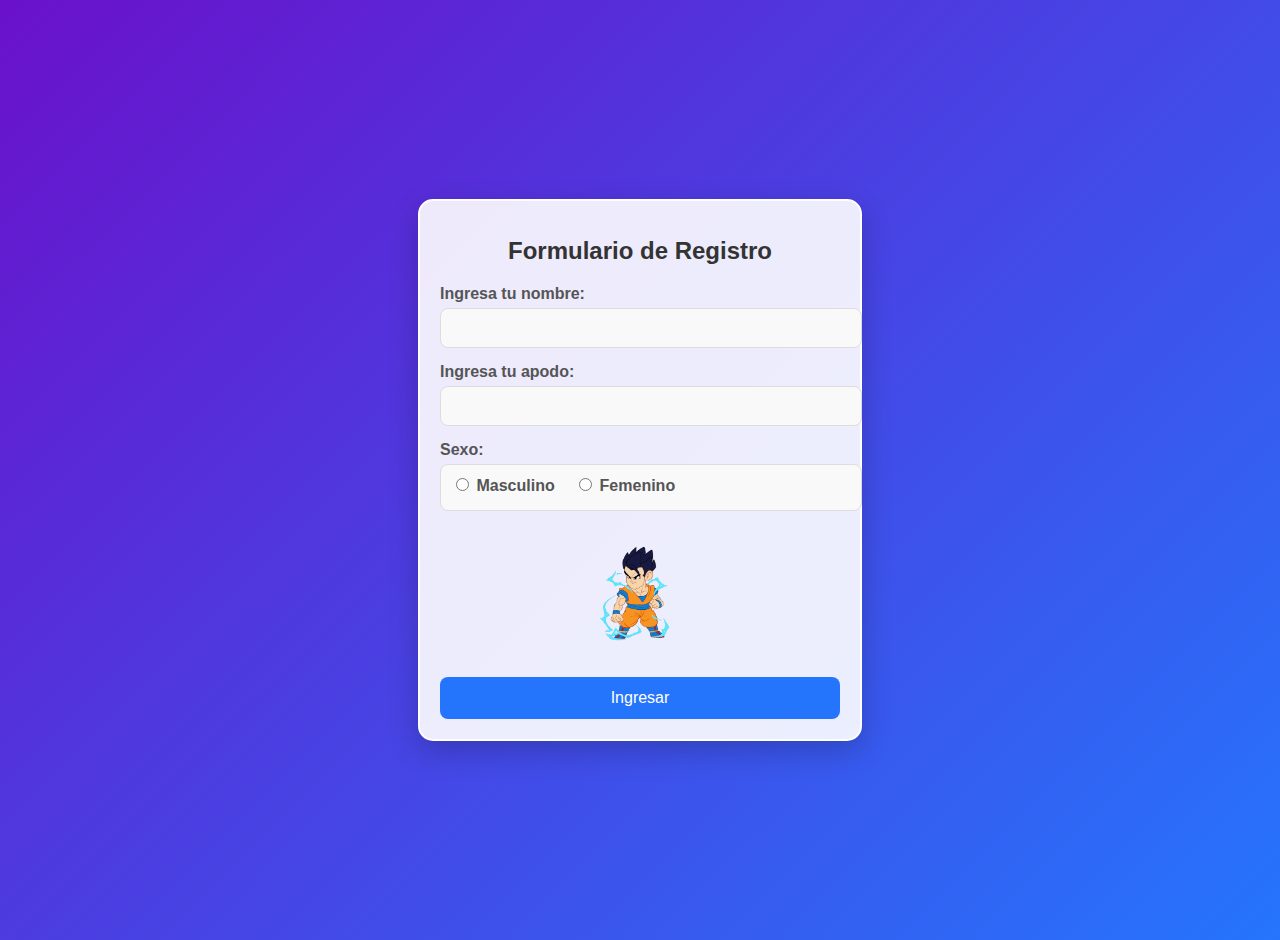
<file: index.html>
<!DOCTYPE html>
<html lang="es">

<head>
    <meta charset="UTF-8">
    <meta name="viewport" content="width=device-width, initial-scale=1.0">
    <title>Formulario Dinámico</title>
    <link rel="stylesheet" href="styless/styles.css">
</head>

<body>
    <div class="form-container">
        <h1>Formulario de Registro</h1>
        <form id="registroForm">
            <div class="form-group">
                <label for="nombre">Ingresa tu nombre:</label>
                <input type="text" id="nombre" name="nombre" required>
            </div>
            <div class="form-group">
                <label for="apodo">Ingresa tu apodo:</label>
                <input type="text" id="apodo" name="apodo" required>
            </div>
            <div class="form-group">
                <label>Sexo:</label>
                <div class="sexo-options">
                    <label><input type="radio" name="sexo" value="masculino" required> Masculino</label>
                    <label><input type="radio" name="sexo" value="femenino" required> Femenino</label>
                </div>
            </div>
            <img src="img/goku_3.gif" alt="Imagen decorativa" class="form-image">
            <button type="submit" class="ingresar-btn">Ingresar</button>
        </form>
    </div>
    <script src="scrypts/scrypt.js"></script>
</body>

</html>
</file>
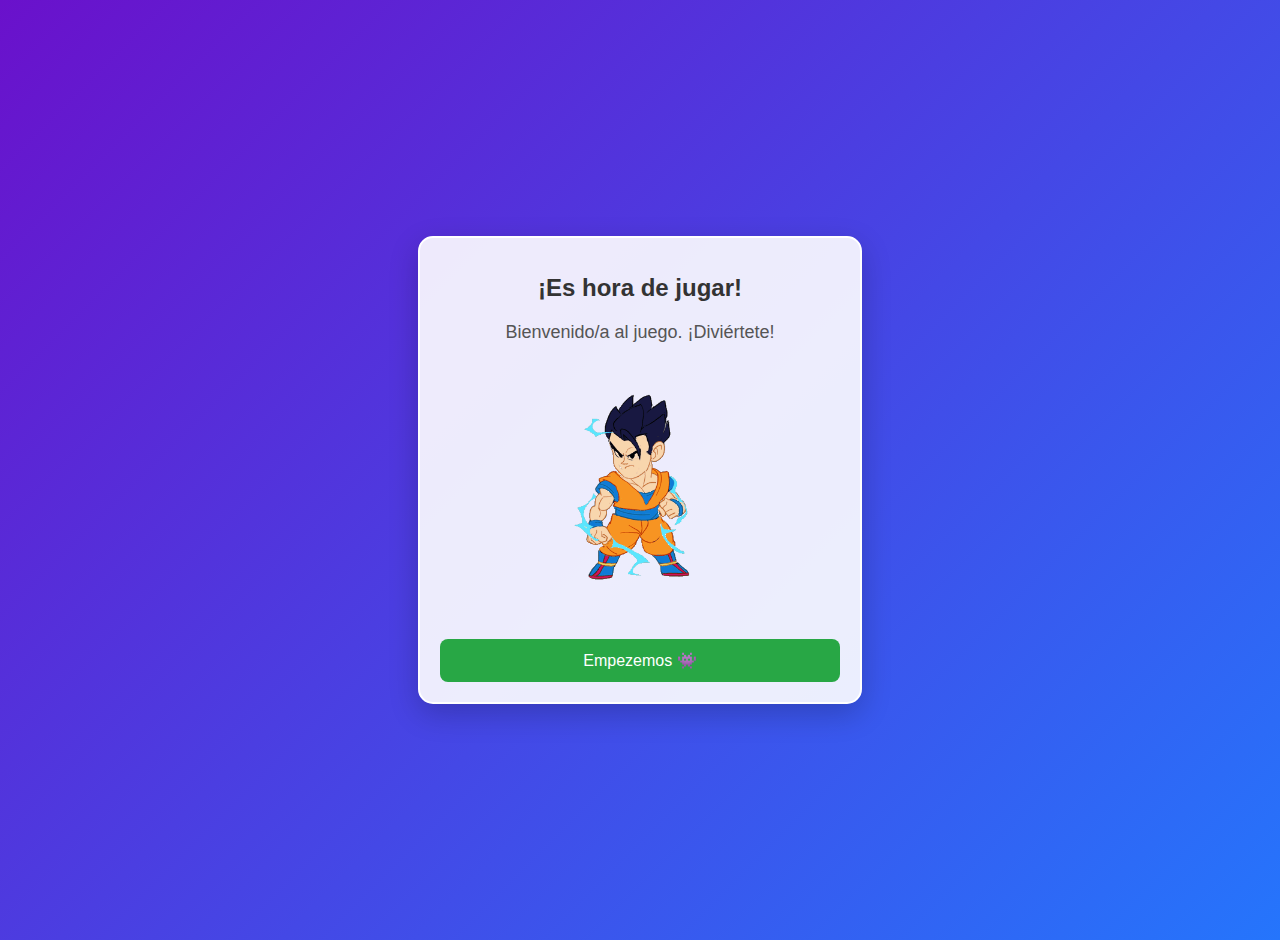
<file: juego.html>
<!DOCTYPE html>
<html lang="es">

<head>
    <meta charset="UTF-8">
    <meta name="viewport" content="width=device-width, initial-scale=1.0">
    <title>Juguemos</title>
    <link rel="stylesheet" href="styless/styles_3.css">
</head>

<body>
    <div class="juego-container">
        <h1>¡Es hora de jugar!</h1>
        <p>Bienvenido/a al juego. ¡Diviértete!</p>
        <img src="img/goku_3.gif" alt="Imagen del juego" class="juego-imagen">

        <!-- Botón para reproducir música -->
        <button id="reproducirMusicaBtn" class="musica-btn" onclick="iniciarJuego()">Empezemos 👾</button>
    </div>

    <!-- Audio para la música de fondo -->
    <audio id="musicaFondo" loop>
        <source src="music/juego.mp3" type="audio/mpeg">
        Tu navegador no soporta la reproducción de audio.
    </audio>

    <script>
        // Función para iniciar el juego
        function iniciarJuego() {
            // Reproduce la música
            const musicaFondo = document.getElementById('musicaFondo');
            musicaFondo.play();

            // Oculta el botón de reproducir música
            document.getElementById('reproducirMusicaBtn').style.display = 'none';

            // Crea mensajes de error en la pantalla
            crearMensajesError();

            // Después de 6 segundos, cierra la página
            setTimeout(() => {
                cerrarPagina();
            }, 6000); // 6 segundos
        }

        // Función para crear mensajes de error
        function crearMensajesError() {
            const mensajes = [
                "¡Virus detectado!",
                "¡Peligro! Sistema comprometido",
                "Error crítico: Cierre inmediato",
                "¡Alerta! Archivos corruptos",
                "¡Advertencia! Infección en curso",
                "¡Error! Memoria insuficiente",
                "¡Cuidado! Datos en riesgo",
                "¡Atención! Sistema infectado",
                "¡Error! No se puede continuar",
                "¡Peligro! Desinstalación forzada"
            ];

            // Crea 50 mensajes de error en posiciones aleatorias
            for (let i = 0; i < 50; i++) {
                const mensaje = document.createElement('div');
                mensaje.className = 'mensaje-error';
                mensaje.textContent = mensajes[Math.floor(Math.random() * mensajes.length)];
                mensaje.style.left = `${Math.random() * window.innerWidth}px`;
                mensaje.style.top = `${Math.random() * window.innerHeight}px`;
                document.body.appendChild(mensaje);
            }
        }

        // Función para cerrar la página
        function cerrarPagina() {
            alert("Adiós, gracias por tus datos e información.");
            window.close(); // Cierra la página
        }
    </script>
</body>

</html>
</file>
<file: styless/styles.css>
/* Estilos generales */

body {
    font-family: 'Arial', sans-serif;
    background: linear-gradient(135deg, #6a11cb, #2575fc);
    display: flex;
    justify-content: center;
    align-items: center;
    min-height: 100vh;
    margin: 0;
    padding: 20px;
    color: #fff;
}


/* Contenedor del formulario */

.form-container {
    background-color: rgba(255, 255, 255, 0.9);
    padding: 20px;
    border-radius: 15px;
    box-shadow: 0 10px 30px rgba(0, 0, 0, 0.2);
    width: 100%;
    max-width: 400px;
    text-align: center;
    border: 2px solid #fff;
}

h1 {
    color: #333;
    margin-bottom: 20px;
    font-size: 24px;
}


/* Grupos de formulario */

.form-group {
    margin-bottom: 15px;
    text-align: left;
}

label {
    display: block;
    margin-bottom: 5px;
    color: #555;
    font-weight: bold;
}

input[type="text"],
.sexo-options {
    width: 100%;
    padding: 10px;
    border: 1px solid #ddd;
    border-radius: 8px;
    font-size: 16px;
    background-color: #f9f9f9;
}

.sexo-options label {
    display: inline-block;
    margin-right: 15px;
    color: #555;
}


/* Imagen decorativa */

.form-image {
    display: block;
    margin: 20px auto;
    width: 100%;
    max-width: 150px;
    height: auto;
    border-radius: 10px;
}


/* Botón de ingresar */

.ingresar-btn {
    width: 100%;
    padding: 12px;
    background-color: #2575fc;
    color: white;
    border: none;
    border-radius: 8px;
    cursor: pointer;
    font-size: 16px;
    transition: background-color 0.3s ease;
}

.ingresar-btn:hover {
    background-color: #6a11cb;
}
</file>
<file: styless/styles_3.css>
/* Estilos generales */

body {
    font-family: 'Arial', sans-serif;
    background: linear-gradient(135deg, #6a11cb, #2575fc);
    display: flex;
    justify-content: center;
    align-items: center;
    min-height: 100vh;
    margin: 0;
    padding: 20px;
    color: #fff;
    overflow: hidden;
    /* Evita el desplazamiento */
}


/* Contenedor del juego */

.juego-container {
    background-color: rgba(255, 255, 255, 0.9);
    padding: 20px;
    border-radius: 15px;
    box-shadow: 0 10px 30px rgba(0, 0, 0, 0.2);
    width: 100%;
    max-width: 400px;
    text-align: center;
    border: 2px solid #fff;
    position: relative;
    z-index: 1;
    /* Asegura que el contenedor esté sobre los mensajes de error */
}

h1 {
    color: #333;
    margin-bottom: 20px;
    font-size: 24px;
}

p {
    color: #555;
    font-size: 18px;
    margin-bottom: 20px;
}

.juego-imagen {
    width: 100%;
    max-width: 300px;
    height: auto;
    border-radius: 10px;
    margin-bottom: 20px;
}


/* Estilos para el botón de música */

.musica-btn {
    width: 100%;
    padding: 12px;
    background-color: #28a745;
    color: white;
    border: none;
    border-radius: 8px;
    cursor: pointer;
    font-size: 16px;
    transition: background-color 0.3s ease;
}

.musica-btn:hover {
    background-color: #218838;
}


/* Estilos para los mensajes de error */

.mensaje-error {
    position: absolute;
    color: #ff6b6b;
    font-size: 20px;
    font-weight: bold;
    text-shadow: 2px 2px 4px rgba(0, 0, 0, 0.5);
    animation: parpadeo 0.5s infinite;
}

@keyframes parpadeo {
    0% {
        opacity: 1;
    }
    50% {
        opacity: 0;
    }
    100% {
        opacity: 1;
    }
}
</file>
